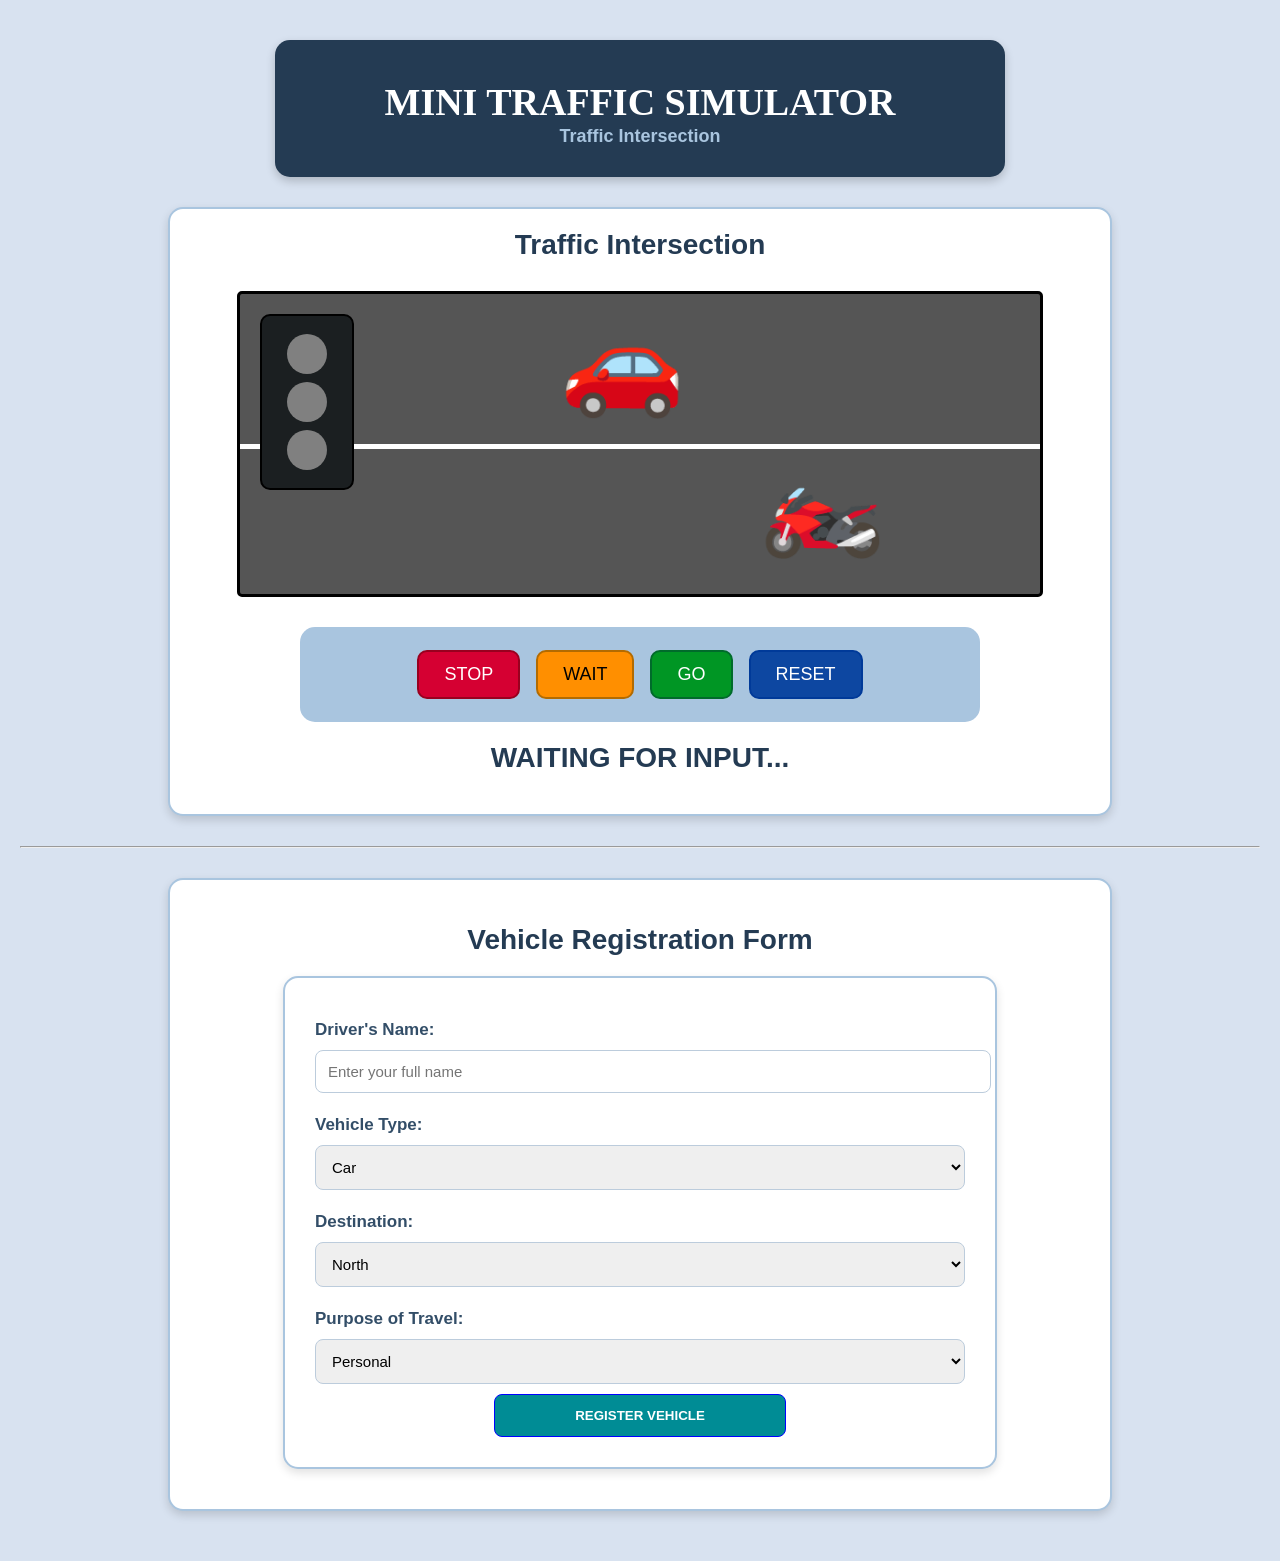
<file: index.html>
<!DOCTYPE html>
<html>
<head>
    <title>MINI TRAFFIC SIMULATOR</title>
    <meta charset="UTF-8">
    <meta name="viewport" content="width=device-width, initial-scale=1.0">
    <link rel="stylesheet" href="style.css">
    <script src="script.js" defer></script>
</head>

<body>

    <div id="header">
        <h1>MINI TRAFFIC SIMULATOR</h1>
        <h2>Traffic Intersection</h2>
    </div>

    <main>

    <section>
        <h2>Traffic Intersection</h2>

        <div class="road">

            <div class="traffic-light">
                <div id="redLight" class="light"></div>
                <div id="yellowLight" class="light"></div>
                <div id="greenLight" class="light"></div>
            </div>

            <div class="road-line"></div>

            <div class="vehicle car">🚗</div>
            <div class="vehicle motorcycle">🏍️</div>

        </div>

        <div id="back">
            <div class="buttons">
                <button class="stop-btn" id="stopBtn">STOP</button>
                <button class="wait-btn" id="waitBtn">WAIT</button>
                <button class="go-btn" id="goBtn">GO</button>
                <button class="reset-btn" id="resetBtn">RESET</button>
            </div>
        </div>

        <h2 id="message">WAITING FOR INPUT...</h2>

    </section>

    <hr>

    <section class="registration">

        <h1 class="form-title">Vehicle Registration Form</h1>

        <form id="registrationForm">

            <label for="name"><b>Driver's Name:</b></label>
            <input type="text" id="name" name="name"
                placeholder="Enter your full name" required>

            <label for="vehicleType"><b>Vehicle Type:</b></label>
            <select id="vehicleType" name="vehicleType" required>
                <option value="Car">Car</option>
                <option value="Motorcycle">Motorcycle</option>
                <option value="Bus">Bus</option>
                <option value="Truck">Truck</option>
            </select>

            <label for="destination"><b>Destination:</b></label>
            <select id="destination" name="destination" required>
                <option value="North">North</option>
                <option value="South">South</option>
                <option value="East">East</option>
                <option value="West">West</option>
            </select>

            <label for="purpose"><b>Purpose of Travel:</b></label>
            <select id="purpose" name="purpose" required>
                <option value="Personal">Personal</option>
                <option value="School">School</option>
                <option value="Business">Business</option>
            </select>

            <div class="button-container">
                <input type="submit" value="REGISTER VEHICLE" class="submit">
            </div>

        </form>

        <div id="registrationResult" aria-live="polite"></div>

    </section>

    </main>

</body>
</html>
</file>
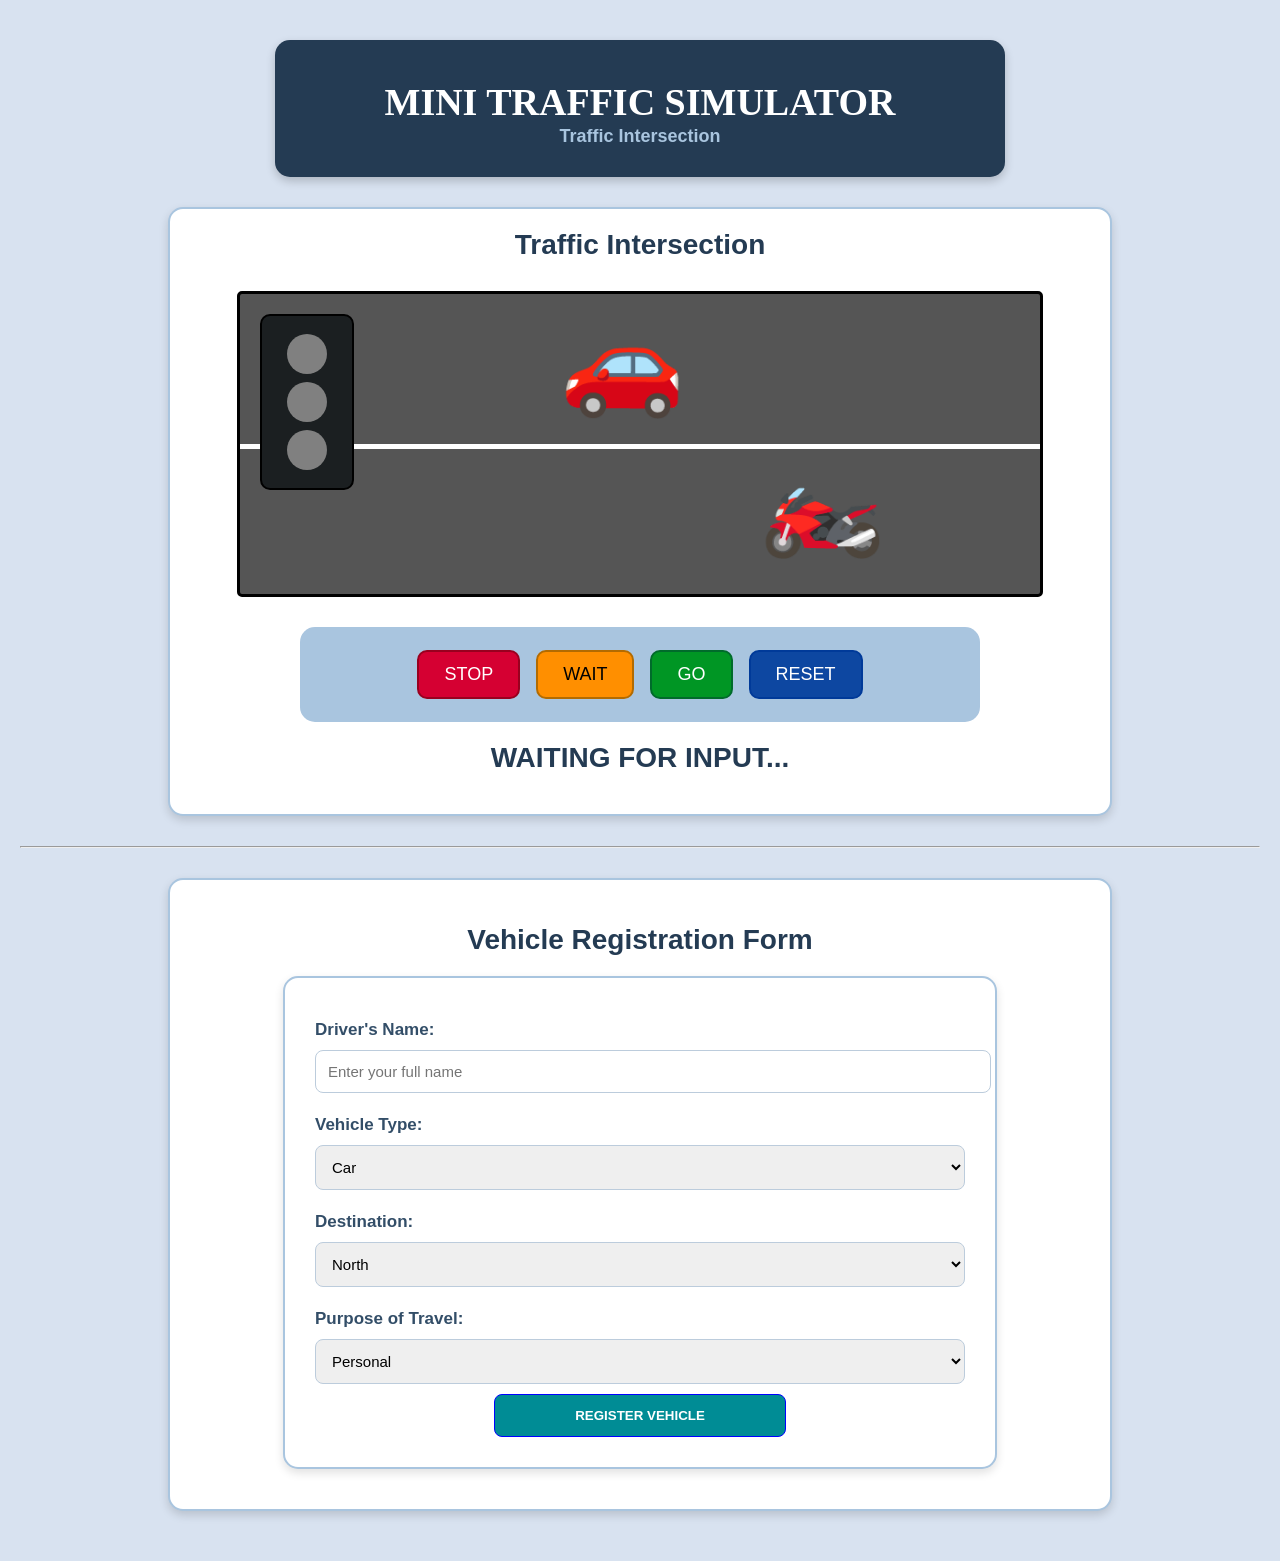
<file: index (4).html>
<!DOCTYPE html>
<html>
<head>
    <title>MINI TRAFFIC SIMULATOR</title>
    <meta charset="UTF-8">
    <meta name="viewport" content="width=device-width, initial-scale=1.0">
    <link rel="stylesheet" href="style.css">
    <script src="script.js" defer></script>
</head>

<body>

    <div id="header">
        <h1>MINI TRAFFIC SIMULATOR</h1>
        <h2>Traffic Intersection</h2>
    </div>

    <main>

    <section>
        <h2>Traffic Intersection</h2>

        <div class="road">

            <div class="traffic-light">
                <div id="redLight" class="light"></div>
                <div id="yellowLight" class="light"></div>
                <div id="greenLight" class="light"></div>
            </div>

            <div class="road-line"></div>

            <div class="vehicle car">🚗</div>
            <div class="vehicle motorcycle">🏍️</div>

        </div>

        <div id="back">
            <div class="buttons">
                <button class="stop-btn" id="stopBtn">STOP</button>
                <button class="wait-btn" id="waitBtn">WAIT</button>
                <button class="go-btn" id="goBtn">GO</button>
                <button class="reset-btn" id="resetBtn">RESET</button>
            </div>
        </div>

        <h2 id="message">WAITING FOR INPUT...</h2>

    </section>

    <hr>

    <section class="registration">

        <h1 class="form-title">Vehicle Registration Form</h1>

        <form id="registrationForm">

            <label for="name"><b>Driver's Name:</b></label>
            <input type="text" id="name" name="name"
                placeholder="Enter your full name" required>

            <label for="vehicleType"><b>Vehicle Type:</b></label>
            <select id="vehicleType" name="vehicleType" required>
                <option value="Car">Car</option>
                <option value="Motorcycle">Motorcycle</option>
                <option value="Bus">Bus</option>
                <option value="Truck">Truck</option>
            </select>

            <label for="destination"><b>Destination:</b></label>
            <select id="destination" name="destination" required>
                <option value="North">North</option>
                <option value="South">South</option>
                <option value="East">East</option>
                <option value="West">West</option>
            </select>

            <label for="purpose"><b>Purpose of Travel:</b></label>
            <select id="purpose" name="purpose" required>
                <option value="Personal">Personal</option>
                <option value="School">School</option>
                <option value="Business">Business</option>
            </select>

            <div class="button-container">
                <input type="submit" value="REGISTER VEHICLE" class="submit">
            </div>

        </form>

        <div id="registrationResult" aria-live="polite"></div>

    </section>

    </main>

</body>
</html>
</file>
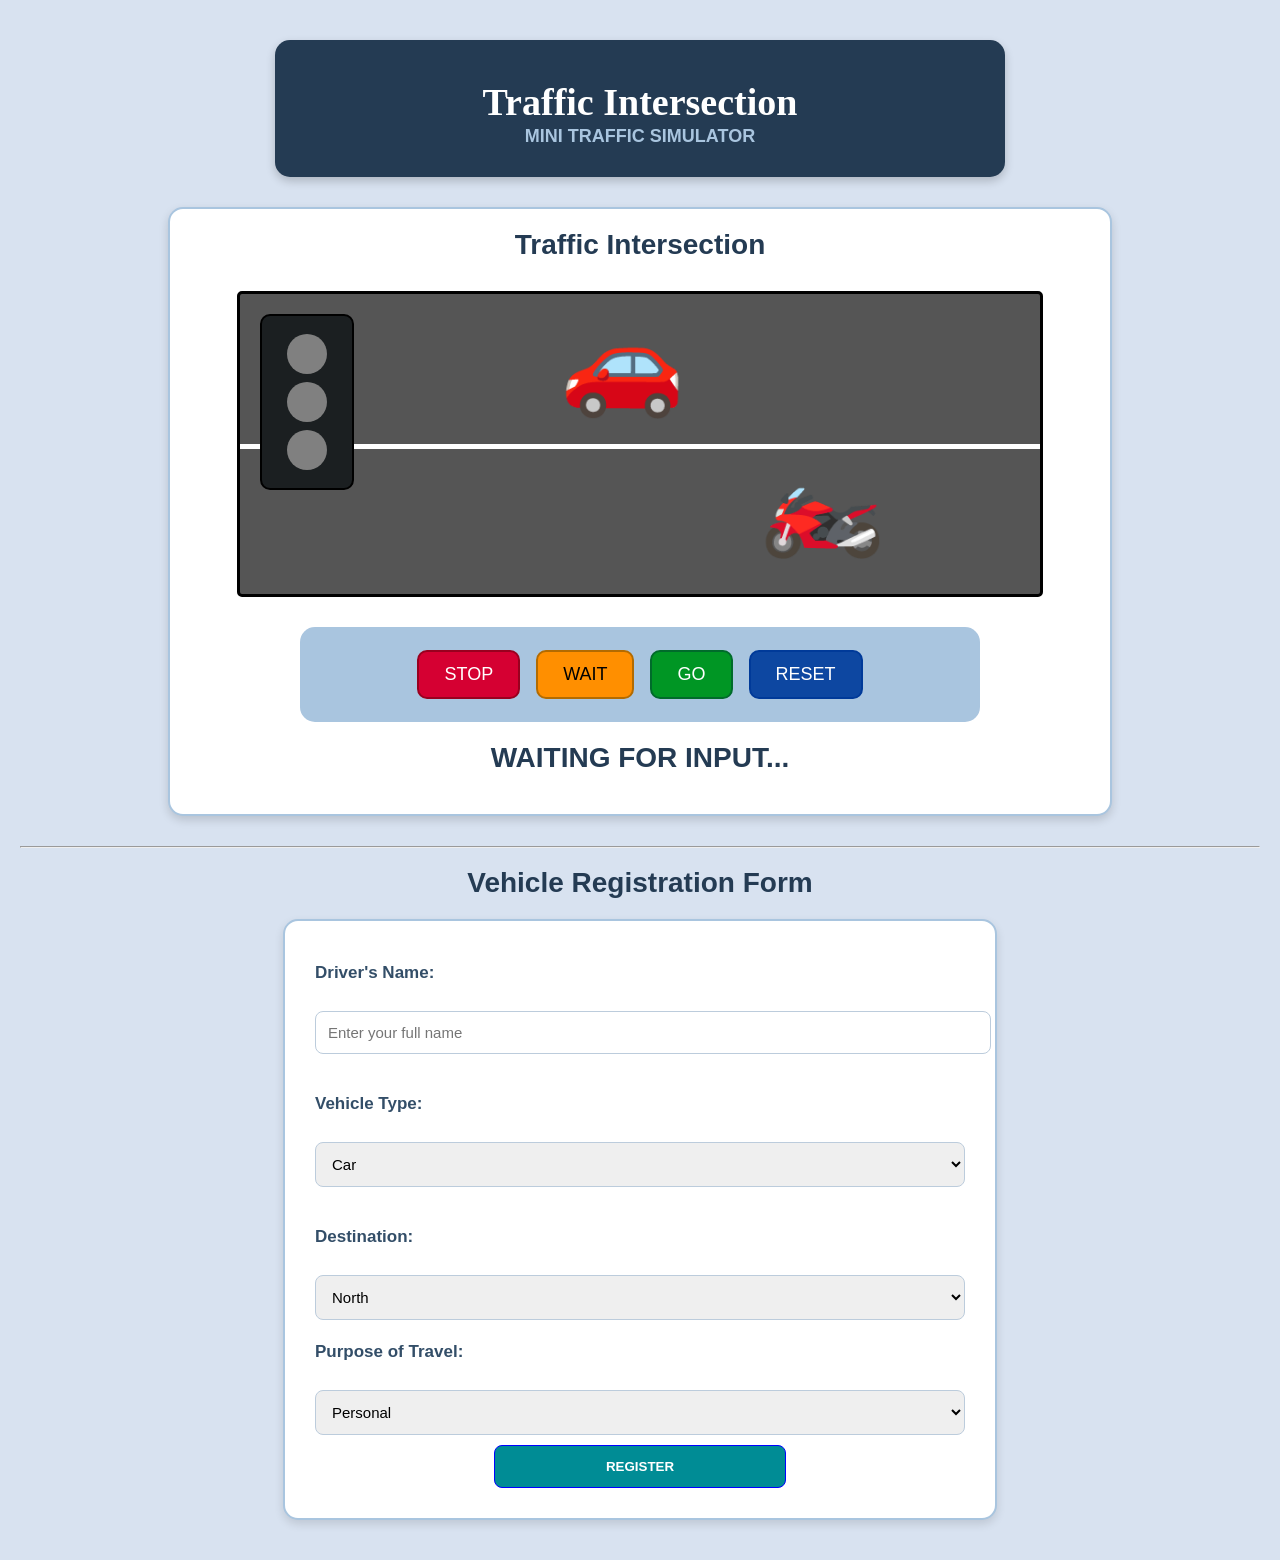
<file: index.html.html>
<!DOCTYPE html>

<html>
<head>
    <title>MINI TRAFFIC SIMULATOR</title>
    <meta charset="UTF-8">
    <meta name="viewport" content="width=device-width, initial-scale=1.0">
    <link rel="stylesheet" href="style.css">
    <script src="script.js"></script>
    <link rel="icon"  type="image/jpeg" href="C:\Users\Samantha\Desktop\index.html\Traffic Light\traffic/wow.jpg">
    </head>


<body>
    
    <div id="header">
    <h1>Traffic Intersection</h1>
    <h2>MINI TRAFFIC SIMULATOR</h2>
    </div>

    <section>
    <h2>Traffic Intersection</h2>

    <div class="road">

        <div class="traffic-light">
            <div id="redLight" class="light"></div>
            <div id="yellowLight" class="light"></div>
            <div id="greenLight" class="light"></div>
        </div>

    <div class="road-line"></div>
    <div class="vehicle car">🚗</div>
    <div class="vehicle motorcycle">🏍️</div>
    
    </div>
    
    <div id="back">
    <div class="buttons">
    <button class="stop-btn" onclick="stopLight()">STOP</button>
    <button class="wait-btn" onclick="readyLight()">WAIT</button>
    <button class="go-btn" onclick="goLight()">GO</button>
    <button class="reset-btn" onclick="resetLight()">RESET</button>
</div>

</div>
<h2 id="message">WAITING FOR INPUT...</h2>

</section>

<hr>

     <h1 class="form-title">Vehicle Registration Form</h1>
    <form>
    <label for="name"><b>Driver's Name:</b></label><br>
    <input type="text" id="name" name="name" placeholder="Enter your full name">
    
    <br><br>
    
    <label for="vtype"><b>Vehicle Type:</b></label><br>

    <select id="type" name="types">
    <option>Car</option>
    <option> Motorcycle</option>
    <option> Bus</option>
    <option>Truck</option>
    </select>
    
    <br><br>
    
    <label for="desti"><b> Destination:</b></label><br>

    <select id="type" name="types">
    <option>North</option>
    <option> South</option>
    <option> East</option>
    <option>West</option>
    </select>
  
<label for="purpose"><b>Purpose of Travel:</b></label><br>

    <select id="purpose" name="purposes">
        <option>Personal</option>
        <option>School</option>
        <option>Business</option>
    </select>

    <div class="button-container">
    <input type="submit" value="REGISTER" class="submit">
</div>

    
    </form>
    </body>
    </html>
</file>
<file: style.css>
body {
    background-color: #D8E2F0;
    font-family: Arial;
    padding: 20px;
    text-align: center;
    margin: 0;
}

#header {
    background-color: #243B53;
    width: 90%;
    max-width: 700px;
    border-radius: 15px;
    margin: 20px auto;
    padding: 15px;
    text-align: center;
    box-shadow: 0 4px 10px rgba(0,0,0,0.2);
}

h1 {
    color: white;
    font-family: Arial Black;
    font-size: 38px;
    margin-bottom: 2px;
}

h2 {
    color: #A9C5DF;
    font-family: Arial;
    font-size: 18px;
    margin-top: 0px;
}

section {
    background-color: #FFFFFF;
    width: 90%;
    max-width: 900px;
    margin: 30px auto;
    padding: 20px;
    border-radius: 15px;
    border: 2px solid #A9C5DF;
    box-shadow: 0 4px 10px rgba(0,0,0,0.15);
}

section h2 {
    color: #243B53;
    font-size: 28px;
    text-align: center;
}

/* TRAFFIC ROAD */

.road {
    width: 100%;
    max-width: 800px;
    height: 300px;
    background-color: #555;
    margin: 30px auto;
    position: relative;
    border: 3px solid black;
    border-radius: 5px;
    overflow: hidden;
}

.traffic-light {
    background-color: #1B1F21;
    width: 70px;
    padding: 10px;
    border-radius: 10px;
    position: absolute;
    left: 20px;
    top: 20px;
    z-index: 1;
    border: 2px solid black;
}

.light {
    width: 40px;
    height: 40px;
    background-color: gray;
    margin: 8px auto;
    border-radius: 50%;
}

.road-line {
    position: absolute;
    width: 100%;
    height: 5px;
    top: 50%;
    background-color: white;
}

.vehicle {
    position: absolute;
    font-size: 100px;
    z-index: 2;
}

.car {
    top: 10px;
    left: 40%;
}

.motorcycle {
    top: 150px;
    left: 65%;
}

/* TRAFFIC LIGHT BUTTONS */

#back {
    background-color: #A9C5DF;
    border-radius: 15px;
    width: 90%;
    max-width: 650px;
    padding: 15px;
    margin: 20px auto;
    display: flex;
    justify-content: center;
}

.buttons {
    display: flex;
    justify-content: center;
    flex-wrap: wrap;
}

button {
    padding: 12px 25px;
    margin: 8px;
    font-family: Arial;
    font-size: 18px;
    border: 1px solid white;
    border-radius: 10px;
    cursor: pointer;
    transition: 0.3s;
}

.stop-btn {
    background-color: #D50032;
    color: white;
    border: 2px solid #99001F;
}

.stop-btn:hover {
    background-color: #FF1744;
    transform: rotate(-4deg) scale(1.1);
}

.wait-btn {
    background-color: #FF8F00;
    color: black;
    border: 2px solid #B36B00;
}

.wait-btn:hover {
    background-color: #FFB300;
    transform: rotate(-4deg) scale(1.1);
}

.go-btn {
    background-color: #009624;
    color: white;
    border: 2px solid #006B2B;
}

.go-btn:hover {
    background-color: #00C853;
    transform: rotate(-4deg) scale(1.1);
}

.reset-btn {
    background-color: #0D47A1;
    color: white;
    border: 2px solid #003A99;
}

.reset-btn:hover {
    background-color: #2979FF;
    transform: rotate(-4deg) scale(1.1);
}

#message {
    color: #243B53;
    margin: 20px;
}

/* REGISTRATION FORM */

.form-title {
    color: #243B53;
    font-family: Arial;
    font-size: 28px;
    margin-bottom: 15px;
    text-align: center;
}

form {
    padding: 30px;
    margin: 20px auto;
    width: 100%;
    max-width: 650px;
    background-color: #FFFFFF;
    border-radius: 15px;
    border: 2px solid #A9C5DF;
    text-align: left;
    box-shadow: 0 4px 10px rgba(0,0,0,0.12);
}

label {
    display: block;
    color: #334E68;
    font-family: Arial;
    font-size: 17px;
    margin-top: 12px;
}

input[type="text"],
select {
    width: 100%;
    padding: 12px;
    margin: 10px 0;
    border: 1px solid #BCCCDC;
    border-radius: 8px;
    font-size: 15px;
}

.submit {
    background-color: #008C95;
    color: white;
    padding: 13px;
    width: 45%;
    border: 1px solid blue;
    border-radius: 8px;
    cursor: pointer;
    font-weight: bold;
    transition: 0.3s;
}

.submit:hover {
    background-color: #006B73;
    transform: scale(1.05);
}

.button-container {
    text-align: center;
}

/* REGISTRATION RESULT */

#registrationResult {
    width: 100%;
    max-width: 650px;
    margin: 20px auto;
    padding: 15px;
    background-color: #D8E2F0;
    color: #243B53;
    border-radius: 10px;
    text-align: left;
    white-space: pre-line;
    display: none;
    line-height: 1.8;
}

/* RESPONSIVE DESIGN */

@media (max-width: 600px) {

    body {
        padding: 10px;
    }

    #header {
        width: 100%;
    }

    h1 {
        font-size: 27px;
    }

    section {
        width: 100%;
        padding: 12px;
    }

    .road {
        height: 260px;
    }

    .traffic-light {
        width: 55px;
        padding: 5px;
        left: 10px;
        top: 10px;
    }

    .light {
        width: 30px;
        height: 30px;
        margin: 7px auto;
    }

    .vehicle {
        font-size: 60px;
    }

    .car {
        top: 25px;
        left: 36%;
    }

    .motorcycle {
        top: 140px;
        left: 60%;
    }

    #back {
        width: 100%;
        padding: 8px;
    }

    button {
        padding: 10px 15px;
        font-size: 14px;
        margin: 5px;
    }

    form {
        padding: 18px;
    }

    .form-title {
        font-size: 23px;
    }

    .submit {
        width: 80%;
    }
}
</file>
